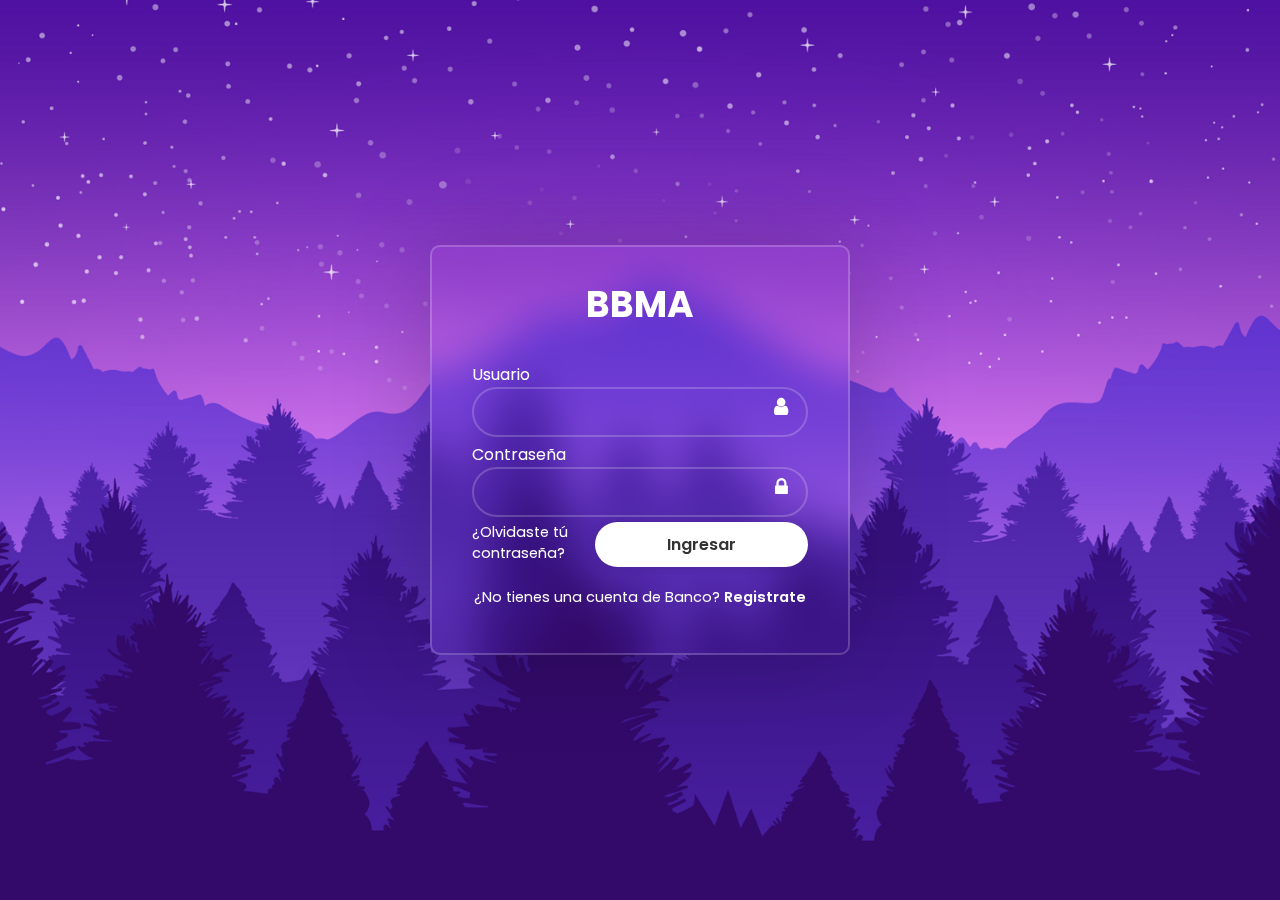
<file: index.html>
<!DOCTYPE html>
<html lang="en">
<head>
    <meta charset="UTF-8">
    <meta name="viewport" content="width=device-width, initial-scale=1.0">
    <title>Document</title>
    <link rel="stylesheet" href="https://stackpath.bootstrapcdn.com/font-awesome/4.7.0/css/font-awesome.min.css" integrity="sha384-wvfXpqpZZVQGK6TAh5PVlGOfQNHSoD2xbE+QkPxCAFlNEevoEH3Sl0sibVcOQVnN" crossorigin="anonymous">
    <link rel="stylesheet" href="style1.css">
</head>
<body>
    <nav class="wrapper">
        <form action="">
            <h1>BBMA</h1>
            <div class="input-box">
                <label for="">Usuario</label>
                <input type="text" name="u" id="">
                <i class="fa fa-user" aria-hidden="true"></i>
            </div>
            <div class="input-box">
                <label for="">Contraseña</label>
                <input type="password" name="c" id="">
                <i class="fa fa-lock" aria-hidden="true"></i>
            </div>
            <div class="remember-forgot">
                <a href="#">¿Olvidaste tú contraseña?</a>
                <input type="button" value="Ingresar" onclick="login(this.form)">
            </div>
            <div class="register-link">
                <p>¿No tienes una cuenta de Banco? <a href="#">Registrate</a></p>
            </div>
        </form>
    </nav>
    <script>
        function login(form){
            if (form.u.value=="paty") {
                if (form.c.value=="1234") {
                    location="principal.html";
                } else {
                    alert("Error de Password");
                }
            } else {
                alert("Error de Usuario");
            }
        }
    </script>
</body>
</html>
</file>
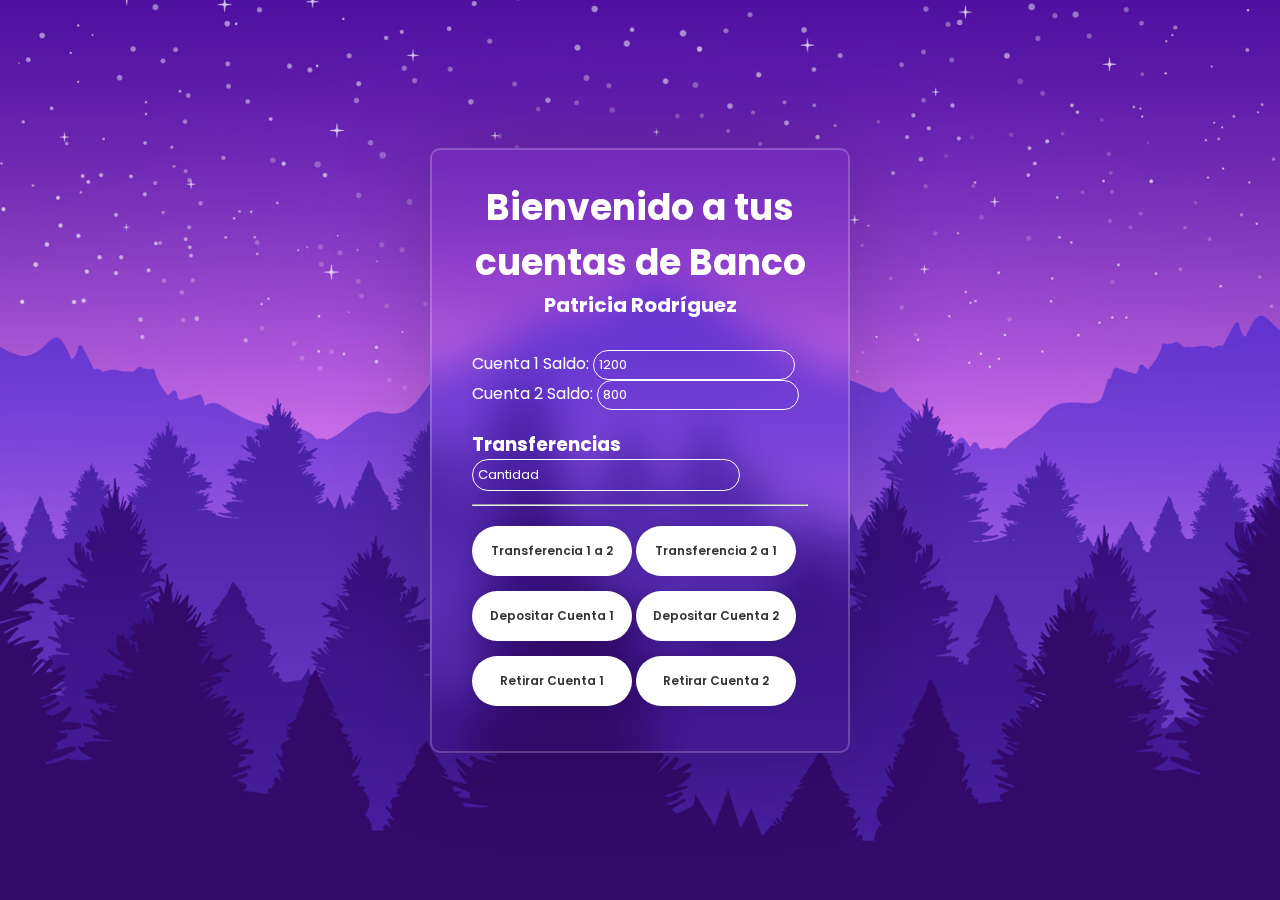
<file: principal.html>
<!DOCTYPE html>
<html lang="en">
<head>
    <meta charset="UTF-8">
    <meta name="viewport" content="width=device-width, initial-scale=1.0">
    <title>Document</title>
    <link rel="stylesheet" href="style2.css">
</head>
<body>
    <nav class="Inicio">
        <h1>Bienvenido a tus cuentas de Banco</h1>
        <h2>Patricia Rodríguez</h2>
        <div class="Cuentas">
            <label for="">Cuenta 1 Saldo: </label>
            <input type="text" name="Cantidad1" id="C1" value="1200">
            <label for="">Cuenta 2 Saldo: </label>
            <input type="text" name="Cantidad2" id="C2" value="800">
        </div>
            <form action="">
                <h3>Transferencias</h3>
                <nav class="Cantidad">
                    <input type="text" name="" id="Cant" placeholder="Cantidad">
                </nav>
                <hr>
                <nav class="Botones">
                    <input type="button" value="Transferencia 1 a 2" id="bt2" onclick="formula()">
                    <input type="button" value="Transferencia 2 a 1" id="bt3" onclick="formula2()">
                    <input type="button" value="Depositar Cuenta 1" id="bt4" onclick="formula3()">
                    <input type="button" value="Depositar Cuenta 2" id="bt5" onclick="formula4()">
                    <input type="button" value="Retirar Cuenta 1" id="bt6" onclick="formula5()">
                    <input type="button" value="Retirar Cuenta 2" id="bt7" onclick="formula6()">
                </nav>
            </form>
    </nav>
    <script>
        function formula() {
            var CantidadT=parseInt(document.getElementById('Cant').value);
            var Cantidad1=parseInt(document.getElementById('C1').value);
            var Cantidad2=parseInt(document.getElementById('C2').value);
            document.getElementById('C1').value=(Cantidad1-CantidadT);
            document.getElementById('C2').value=(Cantidad2+CantidadT);
        }
        function formula2() {
            var CantidadT=parseInt(document.getElementById('Cant').value);
            var Cantidad1=parseInt(document.getElementById('C1').value);
            var Cantidad2=parseInt(document.getElementById('C2').value);
            document.getElementById('C1').value=(Cantidad1+CantidadT);
            document.getElementById('C2').value=(Cantidad2-CantidadT);
        }
        function formula3() {
            var CantidadT=parseInt(document.getElementById('Cant').value);
            var Cantidad1=parseInt(document.getElementById('C1').value);
            var Cantidad2=parseInt(document.getElementById('C2').value);
            document.getElementById('C1').value=(Cantidad1+CantidadT);
        }
        function formula4() {
            var CantidadT=parseInt(document.getElementById('Cant').value);
            var Cantidad1=parseInt(document.getElementById('C1').value);
            var Cantidad2=parseInt(document.getElementById('C2').value);
            document.getElementById('C2').value=(Cantidad2+CantidadT);
        }
        function formula5() {
            var CantidadT=parseInt(document.getElementById('Cant').value);
            var Cantidad1=parseInt(document.getElementById('C1').value);
            var Cantidad2=parseInt(document.getElementById('C2').value);
            document.getElementById('C1').value=(Cantidad1-CantidadT);
        }
        function formula6() {
            var CantidadT=parseInt(document.getElementById('Cant').value);
            var Cantidad1=parseInt(document.getElementById('C1').value);
            var Cantidad2=parseInt(document.getElementById('C2').value);
            document.getElementById('C2').value=(Cantidad2-CantidadT);
        }
    </script>
</body>
</html>
</file>
<file: style1.css>
@import url("https://fonts.googleapis.com/css2?family=Poppins:wght@300;400;500;600;700;800;900&display=swap");

* {
    margin: 0;
    padding: 0;
    box-sizing: border-box;
    font-family: "Poppins", sans-serif;
}

body {
    display: flex;
    justify-content: center;
    align-items: center;
    min-height: 100vh;
    background: url(Img/img.jpg) no-repeat;
    background-size: cover;
    background-position: center;
}

.wrapper {
    width: 420px;
    background: transparent;
    border: 2px solid rgba(255, 255, 255, .2);
    backdrop-filter: blur(20px);
    box-shadow: 0 0 100px rgba(0 , 0, 0, .2);
    color: #fff;
    border-radius: 10px;
    padding: 30px 40px;
}

.wrapper h1 {
    font-size: 36px;
    text-align: center;
}

.wrapper .input-box {
    position: relative;
    width: 100%;
    height: 50px;
    margin: 30px 0;
}

.input-box input {
    width: 100%;
    height: 100%;
    background: transparent;
    border: none;
    outline: none;
    border: 2px solid rgba(255, 255, 255, .2);
    border-radius: 40px;
    font-size: 16px;
    color: #fff;
    padding: 20px 45px 20px 20px;
}

.input-box input::placeholder {
    color: #fff;
}

.input-box i {
    position: absolute;
    right: 20px;
    top: 50%;
    transform: translateY(50%);
    font-size: 20px;
}

.wrapper .remember-forgot {
    display: flex;
    justify-content: space-between;
    font-size: 14.5px;
    margin: 15px 0 15px;
}

.remember-forgot a {
    color: #fff;
    text-decoration: none;
}

.remember-forgot a:hover {
    text-decoration: underline;
}

.remember-forgot input { /*Boton*/ 
    width: 100%;
    height: 45px;
    background: #fff;
    border: none;
    outline: none;
    border-radius: 40px;
    box-shadow: 0 0 10px rgba(0 , 0, 0, .1);
    cursor: pointer;
    font-size: 16px;
    color: #333;
    font-weight: 600;
}

.wrapper .register-link {
    font-size: 14.5px;
    text-align: center;
    margin: 20px 0 15px;
}

.register-link p a {
    color: #fff;
    text-decoration: none;
    font-weight: 600;
}

.register-link p a:hover {
    text-decoration: underline;
}
</file>
<file: style2.css>
@import url("https://fonts.googleapis.com/css2?family=Poppins:wght@300;400;500;600;700;800;900&display=swap");

* {
    margin: 0;
    padding: 0;
    box-sizing: border-box;
    font-family: "Poppins", sans-serif;
}

body {
    display: flex;
    justify-content: center;
    align-items: center;
    min-height: 100vh;
    background: url(Img/img.jpg) no-repeat;
    background-size: cover;
    background-position: center;
}

 .Inicio {
    width: 420px;
    background: transparent;
    border: 2px solid rgba(255, 255, 255, .2);
    backdrop-filter: blur(20px);
    box-shadow: 0 0 100px rgba(0 , 0, 0, .2);
    color: #fff;
    border-radius: 10px;
    padding: 30px 40px;
}

.Inicio h1 {
    font-size: 36px;
    text-align: center;
}

.Inicio h2 {
    font-size: 20px;
    text-align: center;
}

.Inicio .Cuentas {
    position: relative;
    width: 100%;
    height: 50px;
    margin: 30px 0;
}

.Cuentas input {
    width: 60%;
    height: 60%;
    background: transparent;
    border: none;
    outline: none;
    border: 1px solid rgba(255, 255, 255, 0.973);
    border-radius: 40px;
    font-size: 13px;
    color: #fff;
    padding: 5px 10px 5px 5px;
}

.Inicio .Cantidad {
    width: 100%;
    height: 45px;
}

.Cantidad input {
    display: flex;
    background: transparent;
    border: none;
    outline: none;
    border: 1px solid rgba(255, 255, 255, 0.973);
    border-radius: 40px;
    font-size: 13px;
    padding: 5px 10px 5px 5px;
}

.Cantidad input::placeholder {
    color: #fff;
}

.Inicio .Botones {
    margin: 10px 0 10px;
}

.Inicio .Botones input {
    width: 160px;
    height: 50px;
    background: #fff;
    border: none;
    outline: none;
    border-radius: 30px;
    box-shadow: 0 0 10px rgba(0 , 0, 0, .1);
    cursor: pointer;
    font-size: 12px;
    color: #333;
    font-weight: 600;
    margin: 10px 0 5px;
}
</file>
